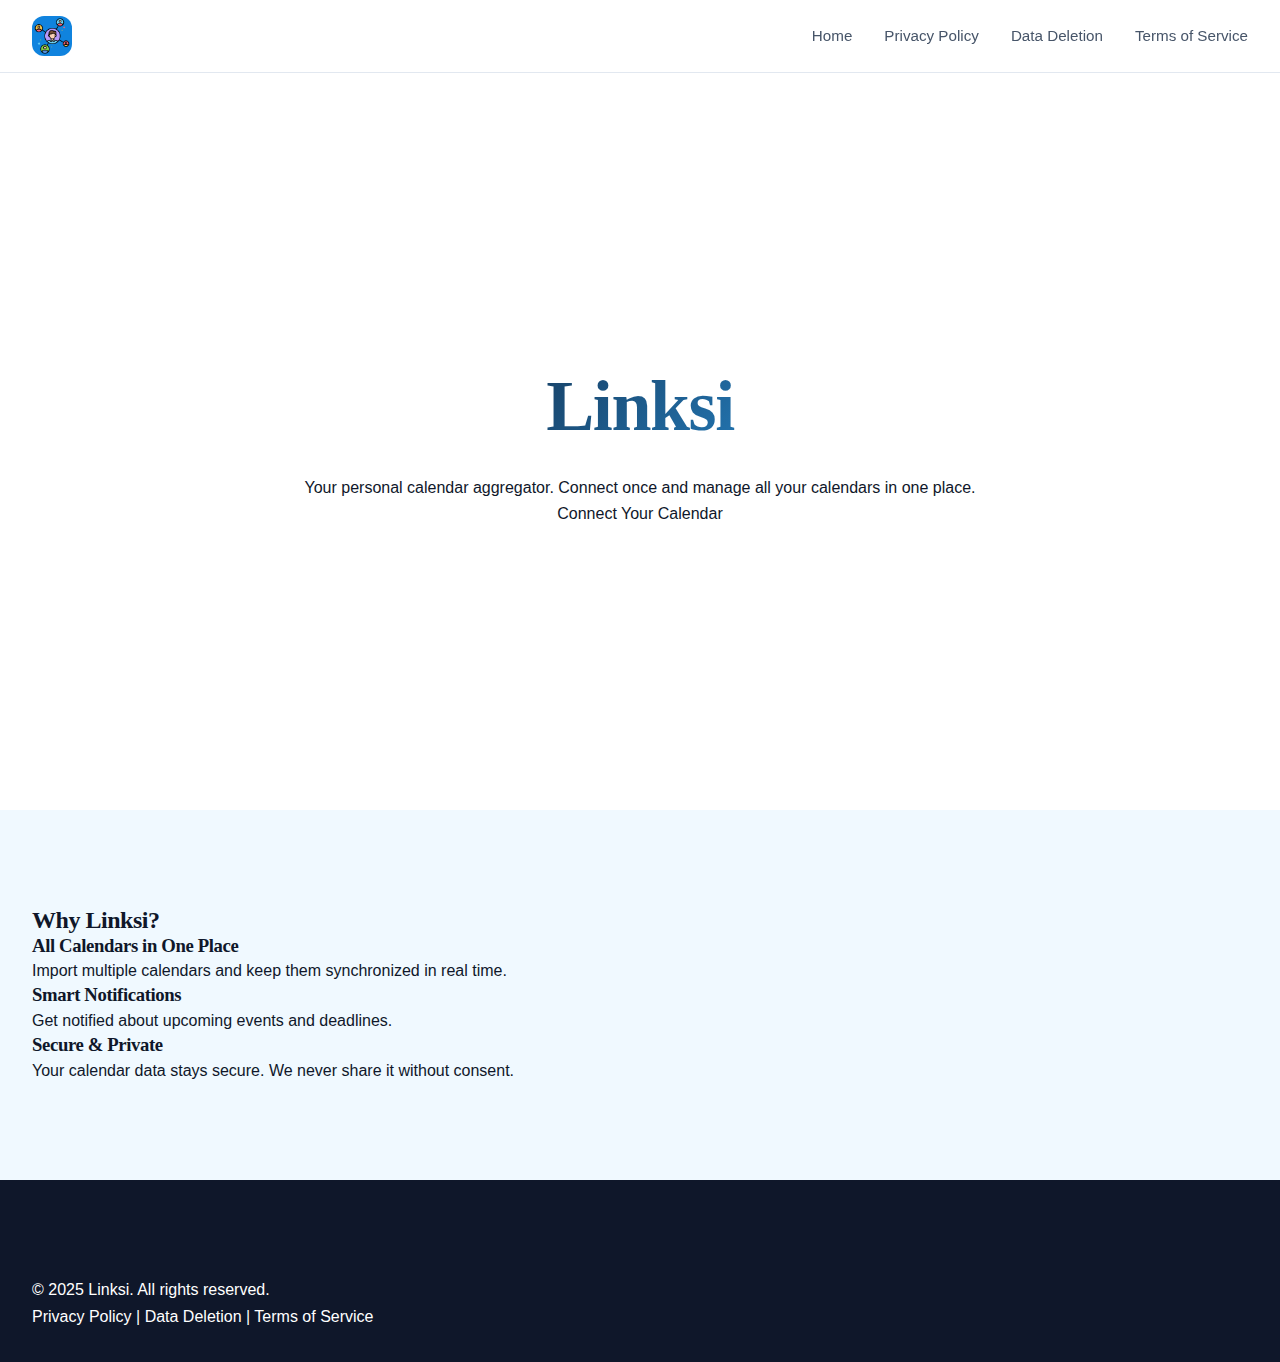
<file: index.html>
<!DOCTYPE html>
<html lang="en">
<head>
  <meta charset="UTF-8">
  <meta name="viewport" content="width=device-width, initial-scale=1.0">
  <title>Linksi - Personal Calendar Aggregator</title>
  <link rel="stylesheet" href="css/style.css">
  <link rel="icon" href="assets/Linksi Icon2.png">
</head>
<body>
  <!-- Navbar -->
  <nav class="navbar">
    <div class="container nav-container">
      <a href="index.html" class="logo-link">
        <img src="assets/Linksi Icon2.png" alt="Linksi Logo" class="logo">
      </a>
      <ul class="nav-links">
        <li><a href="index.html">Home</a></li>
        <li><a href="privacy.html">Privacy Policy</a></li>
        <li><a href="data-deletion.html">Data Deletion</a></li>
        <li><a href="terms.html">Terms of Service</a></li>
      </ul>
    </div>
  </nav>

  <!-- Hero Section -->
  <header class="hero">
    <div class="container hero-container">
      <h1>Linksi</h1>
      <p>Your personal calendar aggregator. Connect once and manage all your calendars in one place.</p>
      <a href="#" class="button">Connect Your Calendar</a>
    </div>
  </header>

  <!-- Features Section -->
  <section class="features">
    <div class="container">
      <h2>Why Linksi?</h2>
      <div class="feature-cards">
        <div class="card">
          <h3>All Calendars in One Place</h3>
          <p>Import multiple calendars and keep them synchronized in real time.</p>
        </div>
        <div class="card">
          <h3>Smart Notifications</h3>
          <p>Get notified about upcoming events and deadlines.</p>
        </div>
        <div class="card">
          <h3>Secure & Private</h3>
          <p>Your calendar data stays secure. We never share it without consent.</p>
        </div>
      </div>
    </div>
  </section>

  <!-- Footer -->
  <footer>
    <div class="container">
      <p>&copy; 2025 Linksi. All rights reserved.</p>
      <p>
        <a href="privacy.html">Privacy Policy</a> |
        <a href="data-deletion.html">Data Deletion</a> |
        <a href="terms.html">Terms of Service</a>
      </p>
    </div>
  </footer>
</body>
</html>
</file>
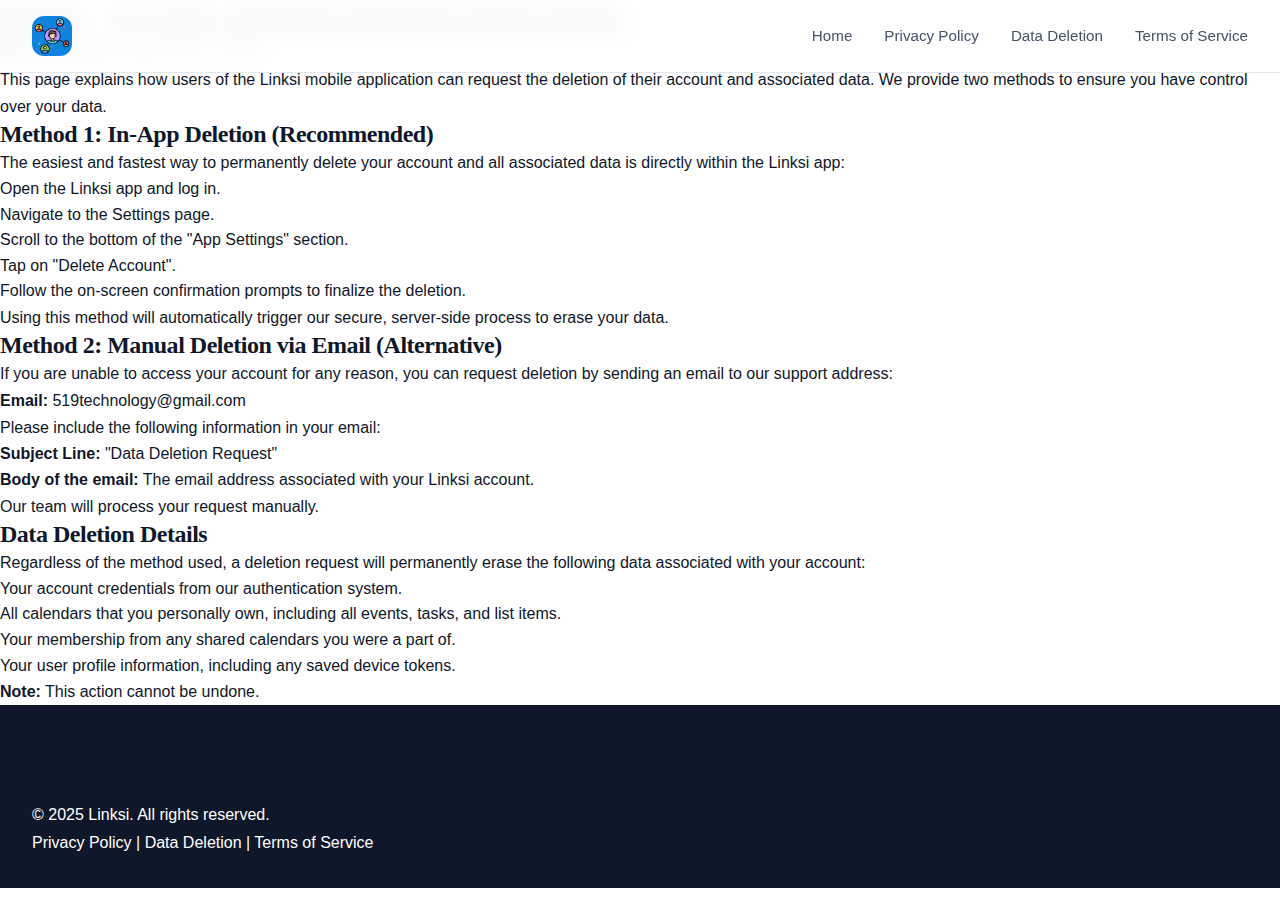
<file: data-deletion.html>
<!DOCTYPE html>
<html lang="en">
<head>
  <meta charset="UTF-8">
  <meta name="viewport" content="width=device-width, initial-scale=1.0">
  <title>Linksi Data Deletion Policy</title>
  <link rel="stylesheet" href="css/style.css">
  <link rel="icon" href="assets/Linksi Icon2.png">
</head>
<body>
  <!-- Navbar -->
  <nav class="navbar">
    <div class="container nav-container">
      <a href="index.html" class="logo-link">
        <img src="assets/Linksi Icon2.png" alt="Linksi Logo" class="logo">
      </a>
      <ul class="nav-links">
        <li><a href="index.html">Home</a></li>
        <li><a href="privacy.html">Privacy Policy</a></li>
        <li><a href="data-deletion.html">Data Deletion</a></li>
        <li><a href="terms.html">Terms of Service</a></li>
      </ul>
    </div>
  </nav>

  <!-- Main Content -->
  <main>
    <div class="container content">
      <h1>Linksi - Account and Data Deletion Instructions</h1>
      <p><strong>Effective Date:</strong> September 22, 2025</p>

      <p>This page explains how users of the Linksi mobile application can request the deletion of their account and associated data. We provide two methods to ensure you have control over your data.</p>

      <h2>Method 1: In-App Deletion (Recommended)</h2>
      <p>The easiest and fastest way to permanently delete your account and all associated data is directly within the Linksi app:</p>
      <ol>
        <li>Open the Linksi app and log in.</li>
        <li>Navigate to the Settings page.</li>
        <li>Scroll to the bottom of the "App Settings" section.</li>
        <li>Tap on "Delete Account".</li>
        <li>Follow the on-screen confirmation prompts to finalize the deletion.</li>
      </ol>
      <p>Using this method will automatically trigger our secure, server-side process to erase your data.</p>

      <h2>Method 2: Manual Deletion via Email (Alternative)</h2>
      <p>If you are unable to access your account for any reason, you can request deletion by sending an email to our support address:</p>
      <p><strong>Email:</strong> <a href="mailto:519technology@gmail.com">519technology@gmail.com</a></p>
      <p>Please include the following information in your email:</p>
      <ul>
        <li><strong>Subject Line:</strong> "Data Deletion Request"</li>
        <li><strong>Body of the email:</strong> The email address associated with your Linksi account.</li>
      </ul>
      <p>Our team will process your request manually.</p>

      <h2>Data Deletion Details</h2>
      <p>Regardless of the method used, a deletion request will permanently erase the following data associated with your account:</p>
      <ul>
        <li>Your account credentials from our authentication system.</li>
        <li>All calendars that you personally own, including all events, tasks, and list items.</li>
        <li>Your membership from any shared calendars you were a part of.</li>
        <li>Your user profile information, including any saved device tokens.</li>
      </ul>
      <p><strong>Note:</strong> This action cannot be undone.</p>
    </div>
  </main>

  <!-- Footer -->
  <footer>
    <div class="container">
      <p>&copy; 2025 Linksi. All rights reserved.</p>
      <p>
        <a href="privacy.html">Privacy Policy</a> |
        <a href="data-deletion.html">Data Deletion</a> |
        <a href="terms.html">Terms of Service</a>
      </p>
    </div>
  </footer>
</body>
</html>
</file>
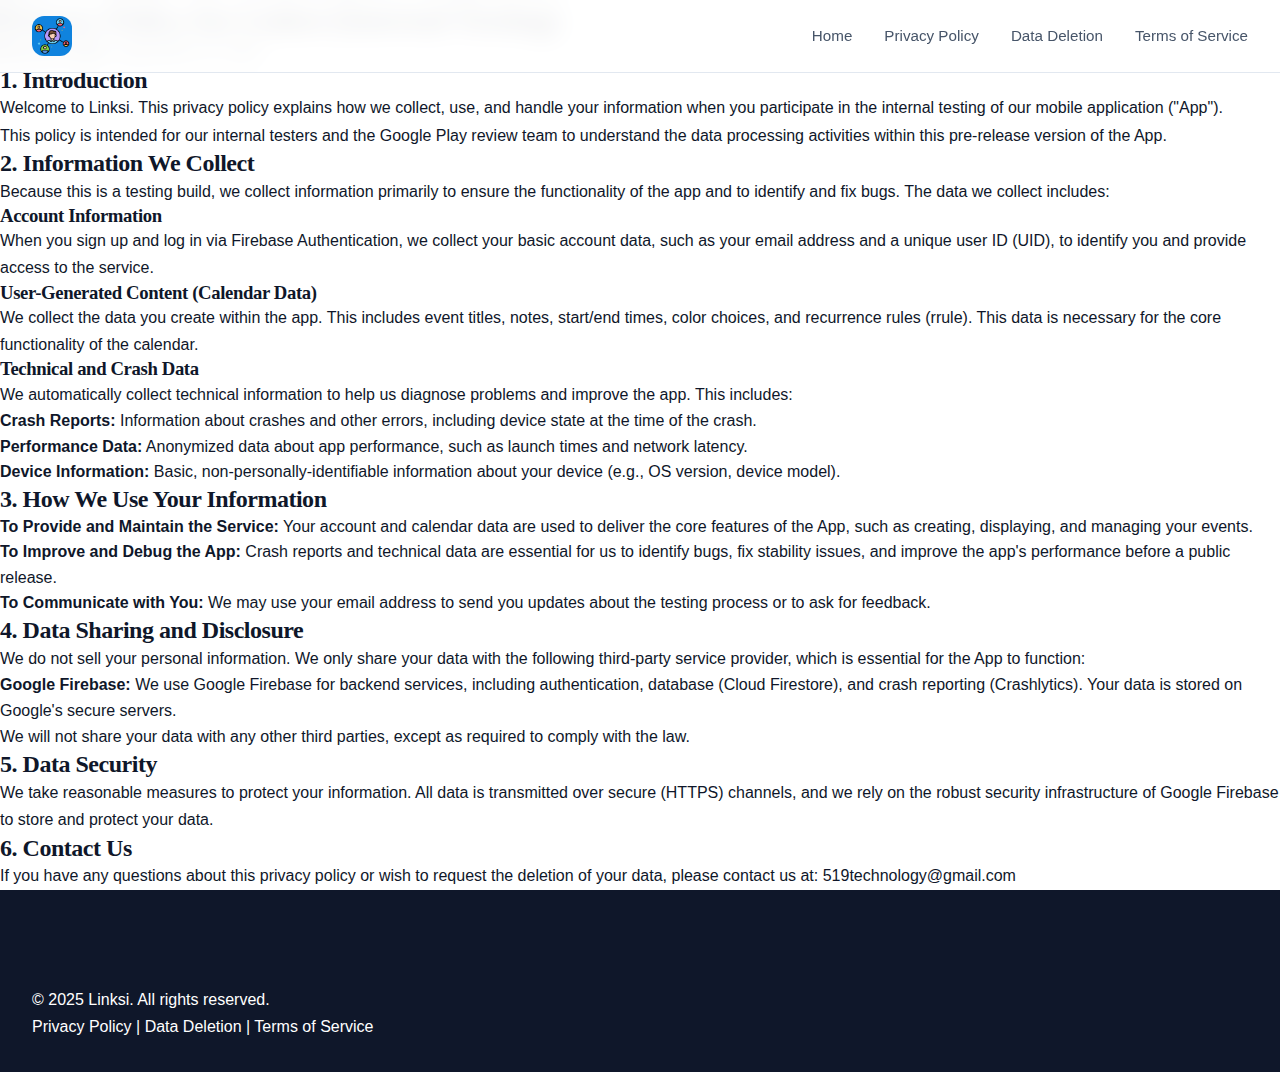
<file: privacy.html>
<!DOCTYPE html>
<html lang="en">
<head>
  <meta charset="UTF-8">
  <meta name="viewport" content="width=device-width, initial-scale=1.0">
  <title>Linksi Privacy Policy</title>
  <link rel="stylesheet" href="css/style.css">
  <link rel="icon" href="assets/Linksi Icon2.png">
</head>
<body>
  <!-- Navbar -->
  <nav class="navbar">
    <div class="container nav-container">
      <a href="index.html" class="logo-link">
        <img src="assets/Linksi Icon2.png" alt="Linksi Logo" class="logo">
      </a>
      <ul class="nav-links">
        <li><a href="index.html">Home</a></li>
        <li><a href="privacy.html">Privacy Policy</a></li>
        <li><a href="data-deletion.html">Data Deletion</a></li>
        <li><a href="terms.html">Terms of Service</a></li>
      </ul>
    </div>
  </nav>

  <!-- Main Content -->
  <main>
    <div class="container content">
      <h1>Privacy Policy for Linksi (Internal Testing)</h1>
      <p><strong>Effective Date:</strong> September 22, 2025</p>

      <h2>1. Introduction</h2>
      <p>Welcome to Linksi. This privacy policy explains how we collect, use, and handle your information when you participate in the internal testing of our mobile application ("App").</p>
      <p>This policy is intended for our internal testers and the Google Play review team to understand the data processing activities within this pre-release version of the App.</p>

      <h2>2. Information We Collect</h2>
      <p>Because this is a testing build, we collect information primarily to ensure the functionality of the app and to identify and fix bugs. The data we collect includes:</p>

      <h3>Account Information</h3>
      <p>When you sign up and log in via Firebase Authentication, we collect your basic account data, such as your email address and a unique user ID (UID), to identify you and provide access to the service.</p>

      <h3>User-Generated Content (Calendar Data)</h3>
      <p>We collect the data you create within the app. This includes event titles, notes, start/end times, color choices, and recurrence rules (rrule). This data is necessary for the core functionality of the calendar.</p>

      <h3>Technical and Crash Data</h3>
      <p>We automatically collect technical information to help us diagnose problems and improve the app. This includes:</p>
      <ul>
        <li><strong>Crash Reports:</strong> Information about crashes and other errors, including device state at the time of the crash.</li>
        <li><strong>Performance Data:</strong> Anonymized data about app performance, such as launch times and network latency.</li>
        <li><strong>Device Information:</strong> Basic, non-personally-identifiable information about your device (e.g., OS version, device model).</li>
      </ul>

      <h2>3. How We Use Your Information</h2>
      <ul>
        <li><strong>To Provide and Maintain the Service:</strong> Your account and calendar data are used to deliver the core features of the App, such as creating, displaying, and managing your events.</li>
        <li><strong>To Improve and Debug the App:</strong> Crash reports and technical data are essential for us to identify bugs, fix stability issues, and improve the app's performance before a public release.</li>
        <li><strong>To Communicate with You:</strong> We may use your email address to send you updates about the testing process or to ask for feedback.</li>
      </ul>

      <h2>4. Data Sharing and Disclosure</h2>
      <p>We do not sell your personal information. We only share your data with the following third-party service provider, which is essential for the App to function:</p>
      <ul>
        <li><strong>Google Firebase:</strong> We use Google Firebase for backend services, including authentication, database (Cloud Firestore), and crash reporting (Crashlytics). Your data is stored on Google's secure servers.</li>
      </ul>
      <p>We will not share your data with any other third parties, except as required to comply with the law.</p>

      <h2>5. Data Security</h2>
      <p>We take reasonable measures to protect your information. All data is transmitted over secure (HTTPS) channels, and we rely on the robust security infrastructure of Google Firebase to store and protect your data.</p>

      <h2>6. Contact Us</h2>
      <p>If you have any questions about this privacy policy or wish to request the deletion of your data, please contact us at: <a href="mailto:519technology@gmail.com">519technology@gmail.com</a></p>
    </div>
  </main>

  <!-- Footer -->
  <footer>
    <div class="container">
      <p>&copy; 2025 Linksi. All rights reserved.</p>
      <p>
        <a href="privacy.html">Privacy Policy</a> |
        <a href="data-deletion.html">Data Deletion</a> |
        <a href="terms.html">Terms of Service</a>
      </p>
    </div>
  </footer>
</body>
</html>
</file>
<file: css/style.css>
/* ============================================
   CSS VARIABLES & BASE STYLES
   ============================================ */
:root {
  /* Color Palette - Blue Theme (from Linksi logo) */
  --primary: #2b9fed;
  --primary-dark: #1e88d8;
  --primary-light: #5db5f2;
  --primary-ultra-light: #e3f4fd;
  
  --secondary: #1e88d8;
  --accent: #ff6b9d;
  
  --text-primary: #0f172a;
  --text-secondary: #475569;
  --text-muted: #64748b;
  
  --bg-primary: #ffffff;
  --bg-secondary: #f8fafc;
  --bg-accent: #faf5ff;
  
  --border-color: #e2e8f0;
  --shadow-sm: 0 1px 2px 0 rgba(0, 0, 0, 0.05);
  --shadow-md: 0 4px 6px -1px rgba(0, 0, 0, 0.1);
  --shadow-lg: 0 10px 15px -3px rgba(0, 0, 0, 0.1);
  --shadow-xl: 0 20px 25px -5px rgba(0, 0, 0, 0.1);
  
  /* Typography */
  --font-display: 'Fraunces', serif;
  --font-body: 'DM Sans', -apple-system, BlinkMacSystemFont, sans-serif;
  
  /* Spacing */
  --spacing-xs: 0.5rem;
  --spacing-sm: 1rem;
  --spacing-md: 1.5rem;
  --spacing-lg: 2rem;
  --spacing-xl: 3rem;
  --spacing-2xl: 4rem;
  --spacing-3xl: 6rem;
  
  /* Border Radius */
  --radius-sm: 0.5rem;
  --radius-md: 0.75rem;
  --radius-lg: 1rem;
  --radius-xl: 1.5rem;
  --radius-full: 9999px;
  
  /* Transitions */
  --transition-fast: 150ms ease;
  --transition-base: 250ms ease;
  --transition-slow: 350ms ease;
}

/* ============================================
   RESET & BASE
   ============================================ */
* {
  margin: 0;
  padding: 0;
  box-sizing: border-box;
}

html {
  scroll-behavior: smooth;
}

body {
  font-family: var(--font-body);
  color: var(--text-primary);
  background-color: var(--bg-primary);
  line-height: 1.6;
  -webkit-font-smoothing: antialiased;
  -moz-osx-font-smoothing: grayscale;
}

h1, h2, h3, h4, h5, h6 {
  font-family: var(--font-display);
  font-weight: 700;
  line-height: 1.2;
  letter-spacing: -0.02em;
}

p {
  line-height: 1.7;
}

a {
  text-decoration: none;
  color: inherit;
  transition: all var(--transition-base);
}

ul {
  list-style: none;
}

img {
  max-width: 100%;
  height: auto;
}

button {
  font-family: inherit;
  border: none;
  cursor: pointer;
}

/* ============================================
   UTILITY CLASSES
   ============================================ */
.container-wide {
  max-width: 1280px;
  margin: 0 auto;
  padding: 0 var(--spacing-lg);
}

/* ============================================
   NAVBAR
   ============================================ */
.navbar {
  position: fixed;
  top: 0;
  left: 0;
  right: 0;
  z-index: 1000;
  background: rgba(255, 255, 255, 0.9);
  backdrop-filter: blur(12px);
  -webkit-backdrop-filter: blur(12px);
  border-bottom: 1px solid var(--border-color);
  transition: all var(--transition-base);
}

.nav-container {
  max-width: 1280px;
  margin: 0 auto;
  padding: var(--spacing-sm) var(--spacing-lg);
  display: flex;
  justify-content: space-between;
  align-items: center;
}

.logo-link {
  display: flex;
  align-items: center;
  gap: var(--spacing-sm);
  font-weight: 700;
  font-size: 1.25rem;
  color: var(--text-primary);
  transition: all var(--transition-base);
}

.logo-link:hover {
  color: var(--primary);
}

.logo {
  width: 40px;
  height: 40px;
  border-radius: var(--radius-md);
}

.logo-text {
  font-family: var(--font-display);
  font-weight: 700;
}

.nav-links {
  display: flex;
  align-items: center;
  gap: var(--spacing-lg);
}

.nav-links a {
  font-weight: 500;
  font-size: 0.95rem;
  color: var(--text-secondary);
  position: relative;
  padding: var(--spacing-xs) 0;
}

.nav-links a:hover {
  color: var(--primary);
}

.nav-links a::after {
  content: '';
  position: absolute;
  bottom: 0;
  left: 0;
  width: 0;
  height: 2px;
  background: var(--primary);
  transition: width var(--transition-base);
}

.nav-links a:hover::after {
  width: 100%;
}

.download-nav {
  background: var(--primary);
  color: white !important;
  padding: var(--spacing-xs) var(--spacing-md) !important;
  border-radius: var(--radius-full);
  font-weight: 600;
}

.download-nav:hover {
  background: var(--primary-dark);
  transform: translateY(-2px);
  box-shadow: var(--shadow-md);
}

.download-nav::after {
  display: none;
}

.mobile-menu-toggle {
  display: none;
  flex-direction: column;
  gap: 4px;
  background: transparent;
  padding: var(--spacing-xs);
}

.mobile-menu-toggle span {
  width: 24px;
  height: 2px;
  background: var(--text-primary);
  transition: all var(--transition-base);
}

/* ============================================
   HERO SECTION
   ============================================ */
.hero {
  position: relative;
  min-height: 90vh;
  display: flex;
  align-items: center;
  justify-content: center;
  text-align: center;
  padding: calc(80px + var(--spacing-3xl)) var(--spacing-lg) var(--spacing-3xl);
  overflow: hidden;
}

.hero-background {
  position: absolute;
  inset: 0;
  background: 
    radial-gradient(circle at 20% 50%, rgba(43, 159, 237, 0.15) 0%, transparent 50%),
    radial-gradient(circle at 80% 80%, rgba(255, 107, 157, 0.1) 0%, transparent 50%),
    radial-gradient(circle at 40% 20%, rgba(93, 181, 242, 0.12) 0%, transparent 50%),
    linear-gradient(135deg, #f0f9ff 0%, #e3f4fd 50%, #dbeafe 100%);
  z-index: -1;
}

.hero-content {
  max-width: 800px;
  margin: 0 auto;
  position: relative;
  animation: fadeInUp 0.8s ease-out;
}

@keyframes fadeInUp {
  from {
    opacity: 0;
    transform: translateY(30px);
  }
  to {
    opacity: 1;
    transform: translateY(0);
  }
}

.hero-badge {
  display: inline-block;
  background: linear-gradient(135deg, #2b9fed, #1e88d8);
  color: white;
  padding: var(--spacing-xs) var(--spacing-md);
  border-radius: var(--radius-full);
  font-size: 0.875rem;
  font-weight: 600;
  margin-bottom: var(--spacing-lg);
  box-shadow: var(--shadow-lg);
  animation: float 3s ease-in-out infinite;
}

@keyframes float {
  0%, 100% { transform: translateY(0px); }
  50% { transform: translateY(-10px); }
}

.hero h1 {
  font-size: clamp(2.5rem, 6vw, 4.5rem);
  margin-bottom: var(--spacing-md);
  background: linear-gradient(135deg, var(--text-primary) 0%, var(--primary) 100%);
  -webkit-background-clip: text;
  -webkit-text-fill-color: transparent;
  background-clip: text;
  animation: fadeInUp 0.8s ease-out 0.2s both;
}

.hero-subtitle {
  font-size: clamp(1.1rem, 2vw, 1.35rem);
  color: var(--text-secondary);
  margin-bottom: var(--spacing-xl);
  line-height: 1.6;
  animation: fadeInUp 0.8s ease-out 0.4s both;
}

.app-buttons {
  display: flex;
  flex-direction: column;
  align-items: center;
  gap: var(--spacing-md);
  margin-bottom: var(--spacing-xl);
  animation: fadeInUp 0.8s ease-out 0.6s both;
}

.app-button {
  display: inline-flex;
  align-items: center;
  gap: var(--spacing-sm);
  padding: var(--spacing-md) var(--spacing-xl);
  border-radius: var(--radius-lg);
  font-weight: 600;
  font-size: 1rem;
  transition: all var(--transition-base);
  box-shadow: var(--shadow-md);
  min-width: 280px;
  justify-content: center;
}

.app-button.primary {
  background: var(--text-primary);
  color: white;
}

.app-button.primary:hover {
  background: var(--primary);
  transform: translateY(-4px);
  box-shadow: var(--shadow-xl);
}

.app-button.secondary {
  background: white;
  color: var(--text-secondary);
  border: 2px solid var(--border-color);
}

.app-button.secondary:hover {
  border-color: var(--primary);
  color: var(--primary);
  transform: translateY(-4px);
}

.app-button.disabled {
  opacity: 0.5;
  cursor: not-allowed;
  pointer-events: none;
}

.social-proof {
  display: flex;
  align-items: center;
  justify-content: center;
  gap: var(--spacing-lg);
  flex-wrap: wrap;
  animation: fadeInUp 0.8s ease-out 0.8s both;
}

.rating {
  display: flex;
  align-items: center;
  gap: var(--spacing-xs);
}

.stars {
  color: #fbbf24;
  font-size: 1.25rem;
  letter-spacing: 2px;
}

.rating-text {
  font-weight: 600;
  color: var(--text-secondary);
  font-size: 0.95rem;
}

.divider {
  width: 1px;
  height: 24px;
  background: var(--border-color);
}

.free-badge {
  font-weight: 700;
  color: var(--primary);
  font-size: 0.95rem;
}

/* ============================================
   PROBLEM SECTION
   ============================================ */
.problem-section {
  padding: var(--spacing-3xl) var(--spacing-lg);
  background: linear-gradient(180deg, transparent 0%, #f0f9ff 100%);
}

.problem-content {
  max-width: 700px;
  margin: 0 auto;
  text-align: center;
}

.problem-content h2 {
  font-size: clamp(1.75rem, 4vw, 2.5rem);
  margin-bottom: var(--spacing-md);
  color: var(--text-primary);
}

.problem-content p {
  font-size: 1.125rem;
  color: var(--text-secondary);
  margin-bottom: var(--spacing-md);
}

.problem-content .highlight {
  font-weight: 600;
  color: var(--primary);
  font-size: 1.25rem;
}

/* ============================================
   FEATURES SECTION
   ============================================ */
.features {
  padding: var(--spacing-3xl) var(--spacing-lg);
  background: #f0f9ff;
}

.section-header {
  text-align: center;
  max-width: 700px;
  margin: 0 auto var(--spacing-3xl);
}

.section-header h2 {
  font-size: clamp(2rem, 4vw, 3rem);
  margin-bottom: var(--spacing-md);
}

.section-header p {
  font-size: 1.125rem;
  color: var(--text-secondary);
}

.feature-grid {
  display: grid;
  grid-template-columns: repeat(auto-fit, minmax(300px, 1fr));
  gap: var(--spacing-lg);
  max-width: 1200px;
  margin: 0 auto;
}

.feature-card {
  background: white;
  padding: var(--spacing-xl);
  border-radius: var(--radius-xl);
  box-shadow: var(--shadow-sm);
  transition: all var(--transition-slow);
  border: 1px solid var(--border-color);
  opacity: 0;
  transform: translateY(30px);
}

.feature-card.animate-in {
  opacity: 1;
  transform: translateY(0);
}

.feature-card:hover {
  transform: translateY(-8px);
  box-shadow: var(--shadow-xl);
  border-color: var(--primary-light);
}

.feature-card.featured {
  background: linear-gradient(135deg, #2b9fed 0%, #1e88d8 100%);
  color: white;
  border: none;
}

.feature-card.featured .feature-icon {
  background: rgba(255, 255, 255, 0.2);
}

.feature-card.featured h3,
.feature-card.featured p {
  color: white;
}

.feature-icon {
  width: 64px;
  height: 64px;
  background: var(--primary-ultra-light);
  border-radius: var(--radius-lg);
  display: flex;
  align-items: center;
  justify-content: center;
  margin-bottom: var(--spacing-md);
  color: var(--primary);
}

.feature-card h3 {
  font-size: 1.375rem;
  margin-bottom: var(--spacing-sm);
}

.feature-card p {
  color: var(--text-secondary);
  line-height: 1.7;
}

/* ============================================
   WHY SECTION
   ============================================ */
.why-section {
  padding: var(--spacing-3xl) var(--spacing-lg);
  background: white;
}

.why-content {
  display: grid;
  grid-template-columns: 1fr 1fr;
  gap: var(--spacing-3xl);
  align-items: center;
  max-width: 1200px;
  margin: 0 auto;
}

.why-text h2 {
  font-size: clamp(2rem, 4vw, 2.75rem);
  margin-bottom: var(--spacing-xl);
}

.why-list {
  display: flex;
  flex-direction: column;
  gap: var(--spacing-lg);
}

.why-list li {
  display: flex;
  gap: var(--spacing-md);
  align-items: flex-start;
}

.why-icon {
  width: 32px;
  height: 32px;
  background: linear-gradient(135deg, #2b9fed, #1e88d8);
  border-radius: var(--radius-full);
  display: flex;
  align-items: center;
  justify-content: center;
  color: white;
  font-weight: 700;
  flex-shrink: 0;
}

.why-list li > div:last-child {
  flex: 1;
}

.why-list strong {
  display: block;
  font-weight: 700;
  color: var(--text-primary);
  margin-bottom: 0.25rem;
  font-size: 1.125rem;
}

.why-list span {
  display: block;
  color: var(--text-secondary);
  line-height: 1.6;
}

.why-visual {
  position: relative;
  height: 500px;
}

.floating-card {
  position: absolute;
  background: white;
  padding: var(--spacing-md) var(--spacing-lg);
  border-radius: var(--radius-lg);
  box-shadow: var(--shadow-xl);
  border: 1px solid var(--border-color);
  min-width: 200px;
  opacity: 0;
  transition: all var(--transition-slow);
}

.floating-card.animate-in {
  opacity: 1;
}

.card-1 {
  top: 10%;
  left: 10%;
  animation: float 4s ease-in-out infinite;
}

.card-2 {
  top: 45%;
  right: 5%;
  animation: float 5s ease-in-out infinite 1s;
}

.card-3 {
  bottom: 10%;
  left: 25%;
  animation: float 4.5s ease-in-out infinite 0.5s;
}

.card-header {
  font-weight: 700;
  color: var(--primary);
  margin-bottom: var(--spacing-sm);
  font-size: 0.875rem;
  text-transform: uppercase;
  letter-spacing: 0.5px;
}

.card-item {
  padding: var(--spacing-xs) 0;
  color: var(--text-secondary);
  font-size: 0.95rem;
}

/* ============================================
   CTA SECTION
   ============================================ */
.cta-section {
  padding: var(--spacing-3xl) var(--spacing-lg);
  background: linear-gradient(135deg, #2b9fed 0%, #1e88d8 100%);
  color: white;
  text-align: center;
}

.cta-content {
  max-width: 700px;
  margin: 0 auto;
}

.cta-content h2 {
  font-size: clamp(2rem, 4vw, 3rem);
  margin-bottom: var(--spacing-md);
  color: white;
}

.cta-content > p:first-of-type {
  font-size: 1.125rem;
  margin-bottom: var(--spacing-xl);
  opacity: 0.95;
  line-height: 1.7;
}

.cta-button {
  display: inline-flex;
  align-items: center;
  gap: var(--spacing-sm);
  padding: var(--spacing-md) var(--spacing-xl);
  background: white;
  color: var(--primary);
  border-radius: var(--radius-lg);
  font-weight: 700;
  font-size: 1.125rem;
  box-shadow: var(--shadow-xl);
  transition: all var(--transition-base);
}

.cta-button:hover {
  transform: translateY(-4px) scale(1.05);
  box-shadow: 0 25px 50px -12px rgba(0, 0, 0, 0.25);
}

.cta-note {
  margin-top: var(--spacing-md);
  font-size: 0.875rem;
  opacity: 0.85;
}

/* ============================================
   FOOTER
   ============================================ */
footer {
  background: var(--text-primary);
  color: white;
  padding: var(--spacing-3xl) var(--spacing-lg) var(--spacing-lg);
}

.footer-content {
  max-width: 1280px;
  margin: 0 auto;
}

.footer-main {
  display: grid;
  grid-template-columns: 2fr 3fr;
  gap: var(--spacing-3xl);
  margin-bottom: var(--spacing-xl);
  padding-bottom: var(--spacing-xl);
  border-bottom: 1px solid rgba(255, 255, 255, 0.1);
}

.footer-brand {
  display: flex;
  flex-direction: column;
  gap: var(--spacing-sm);
}

.footer-logo {
  width: 48px;
  height: 48px;
  border-radius: var(--radius-md);
}

.footer-brand h3 {
  font-size: 1.5rem;
  color: white;
}

.footer-brand p {
  color: rgba(255, 255, 255, 0.7);
  font-size: 0.95rem;
}

.footer-links {
  display: grid;
  grid-template-columns: repeat(3, 1fr);
  gap: var(--spacing-xl);
}

.footer-column h4 {
  font-size: 0.875rem;
  font-weight: 700;
  text-transform: uppercase;
  letter-spacing: 0.5px;
  margin-bottom: var(--spacing-md);
  color: white;
}

.footer-column ul {
  display: flex;
  flex-direction: column;
  gap: var(--spacing-sm);
}

.footer-column a {
  color: rgba(255, 255, 255, 0.7);
  font-size: 0.95rem;
}

.footer-column a:hover {
  color: var(--primary-light);
}

.footer-bottom {
  text-align: center;
  color: rgba(255, 255, 255, 0.5);
  font-size: 0.875rem;
}

/* ============================================
   RESPONSIVE DESIGN
   ============================================ */
@media (max-width: 1024px) {
  .why-content {
    grid-template-columns: 1fr;
  }
  
  .why-visual {
    height: 400px;
  }
  
  .footer-main {
    grid-template-columns: 1fr;
    gap: var(--spacing-xl);
  }
}

@media (max-width: 768px) {
  :root {
    --spacing-xl: 2rem;
    --spacing-2xl: 3rem;
    --spacing-3xl: 4rem;
  }
  
  .mobile-menu-toggle {
    display: flex;
  }
  
  .nav-links {
    position: absolute;
    top: 100%;
    left: 0;
    right: 0;
    background: white;
    flex-direction: column;
    gap: 0;
    padding: var(--spacing-md);
    box-shadow: var(--shadow-lg);
    border-top: 1px solid var(--border-color);
    opacity: 0;
    visibility: hidden;
    transform: translateY(-10px);
    transition: all var(--transition-base);
  }
  
  .nav-links.active {
    opacity: 1;
    visibility: visible;
    transform: translateY(0);
  }
  
  .nav-links a {
    padding: var(--spacing-sm);
    border-radius: var(--radius-sm);
  }
  
  .nav-links a:hover {
    background: var(--bg-secondary);
  }
  
  .download-nav {
    text-align: center;
  }
  
  .hero {
    min-height: 80vh;
    padding: calc(60px + var(--spacing-xl)) var(--spacing-md) var(--spacing-xl);
  }
  
  .app-buttons {
    width: 100%;
  }
  
  .app-button {
    width: 100%;
    min-width: auto;
  }
  
  .social-proof {
    flex-direction: column;
    gap: var(--spacing-sm);
  }
  
  .divider {
    width: 60%;
    height: 1px;
  }
  
  .feature-grid {
    grid-template-columns: 1fr;
  }
  
  .why-visual {
    height: 350px;
  }
  
  .floating-card {
    font-size: 0.85rem;
    padding: var(--spacing-sm) var(--spacing-md);
    min-width: 150px;
  }
  
  .footer-links {
    grid-template-columns: 1fr;
    gap: var(--spacing-lg);
  }
}

@media (max-width: 480px) {
  .feature-grid {
    gap: var(--spacing-md);
  }
  
  .feature-card {
    padding: var(--spacing-lg);
  }
  
  .why-list {
    gap: var(--spacing-md);
  }
  
  .why-visual {
    display: none;
  }
}

/* ============================================
   PRINT STYLES
   ============================================ */
@media print {
  .navbar,
  .mobile-menu-toggle,
  .app-buttons,
  .cta-section,
  footer {
    display: none;
  }
}
</file>
